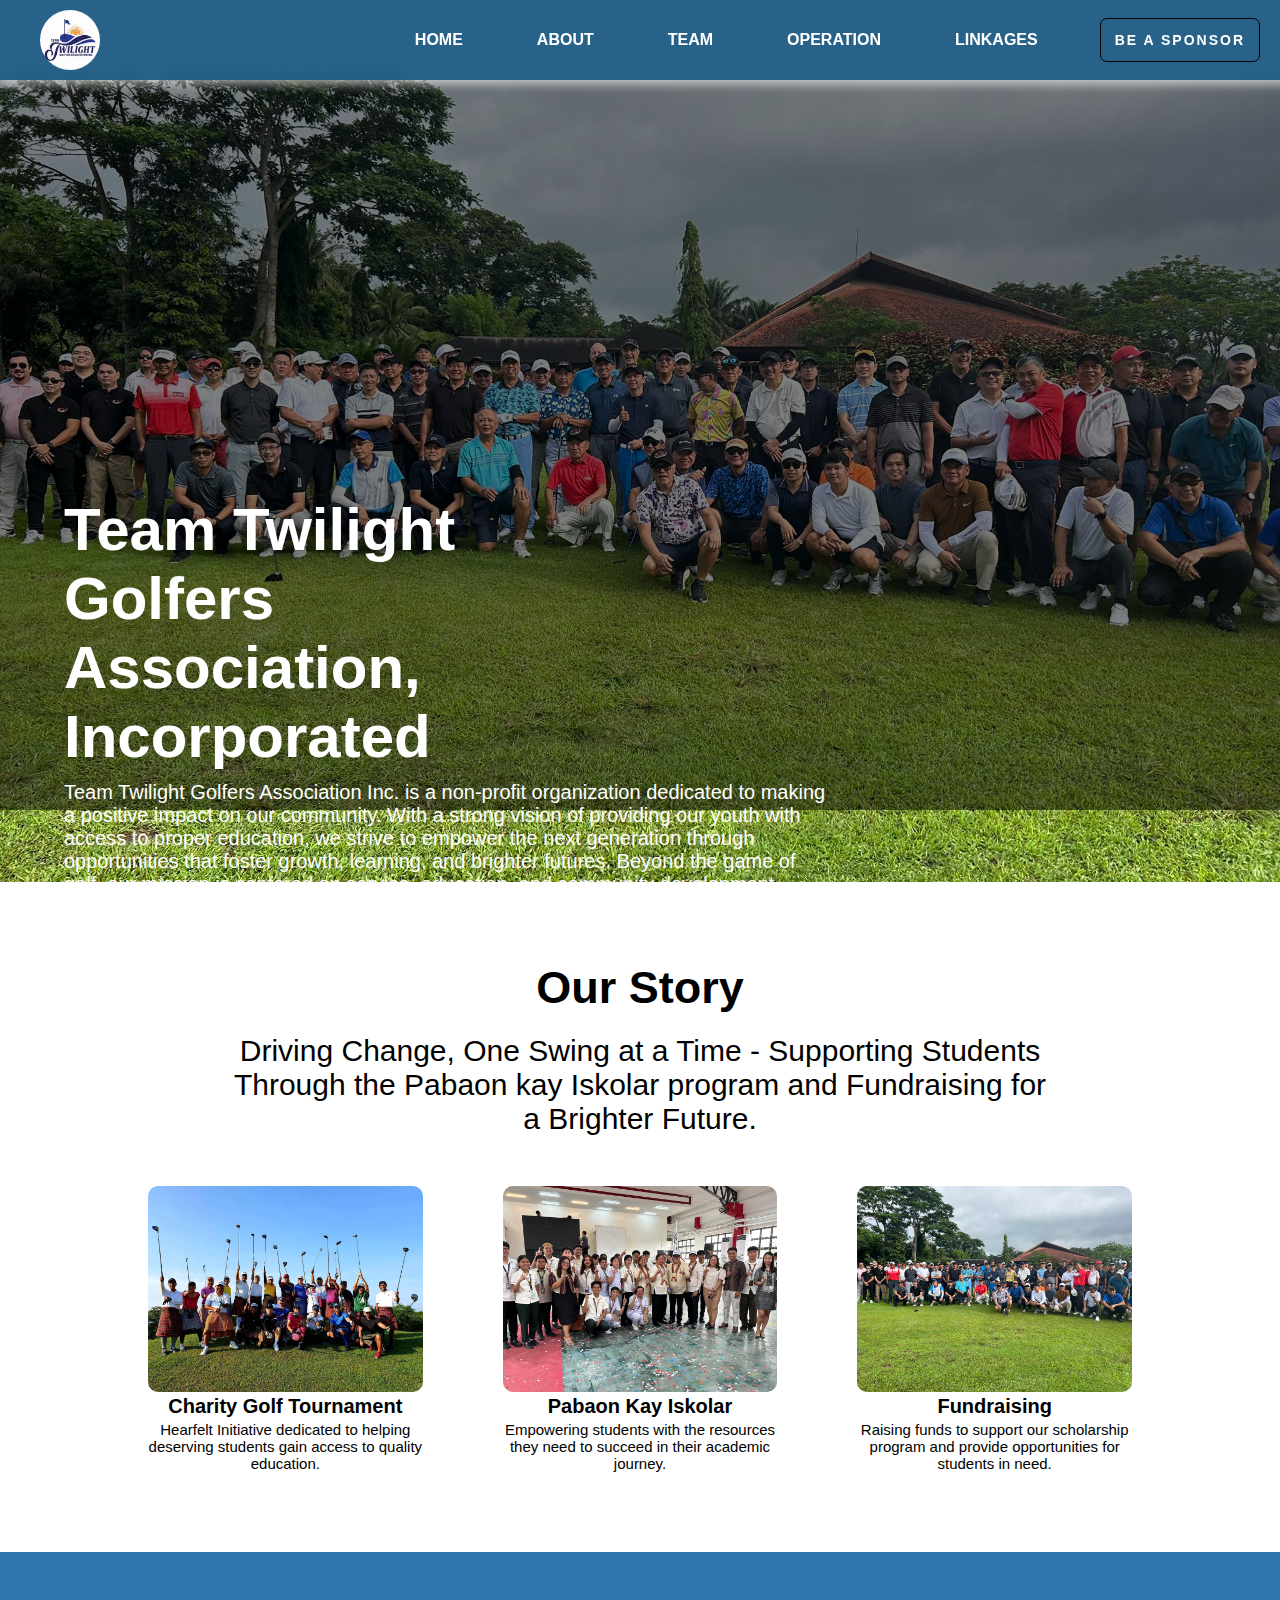
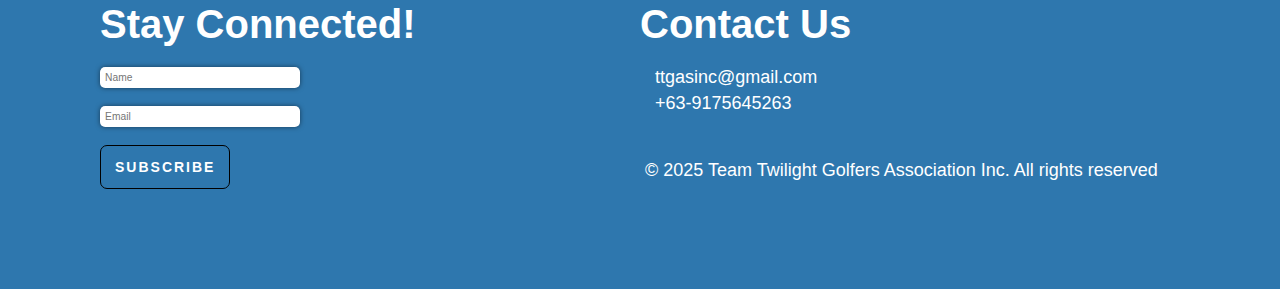
<file: index.html>
<!DOCTYPE html>
<html lang="en">

<head>
    <meta charset="UTF-8">
    <meta name="viewport" content="width=device-width, initial-scale=1.0">
    <title>Twilight Scholarship Website</title>
    <link rel="stylesheet" href="style.css">
    <link rel="stylesheet" href="https://cdnjs.cloudflare.com/ajax/libs/font-awesome/6.5.2/css/all.min.css"
        integrity="sha512-SnH5WK+bZxgPHs44uWIX+LLJAJ9/2PkPKZ5QiAj6Ta86w+fsb2TkcmfRyVX3pBnMFcV7oQPJkl9QevSCWr3W6A=="
        crossorigin="anonymous" referrerpolicy="no-referrer" />
    <link rel="stylesheet" href="navStyle.css">
</head>

<body>

    <!-- Nav Bar -->
    <nav>
        <img src="5.jpg" class="logo" alt="Team Twilight Golfers Association Inc. logo featuring a golf flag on a green, a rising sun with rays, and stylized blue waves. The text reads Team Twilight Golfers Association Inc. The design conveys a positive and uplifting atmosphere focused on community and golf.">
        <ul>
            <li><a href="index.html">HOME</a></li>
            <li><a href="about.html">ABOUT</a></li>
            <li><a href="team.html">TEAM</a></li>
            <li><a href="#operation">OPERATION</a></li>
            <li><a href="#sponsors">LINKAGES</a></li>
            <li id="team"><button>BE A SPONSOR</button></li>
        </ul>
    </nav>


    <!-- Dashboard -->
    <div id="header">
        <div class="header-text">
            <h1>Team Twilight Golfers Association, Incorporated</h1>
            <p>Team Twilight Golfers Association Inc. is a non-profit organization dedicated to making a
                positive impact on our community.
                With a strong vision of providing our youth with access to proper education, we strive to empower the
                next generation through opportunities
                that foster growth, learning, and brighter futures. Beyond the game of golf, our mission is centered on
                service, education, and community
                development—ensuring that every young individual has the chance to succeed.</p>
        </div>
    </div>

    <!-- About us -->
    <div id="about">
        <div class="container">
            <div class="about-header">

                <h2>Our Story</h2>
                <p>Driving Change, One Swing at a Time - Supporting Students Through the Pabaon kay Iskolar program and
                    Fundraising for a Brighter Future.</p>

            </div>
            <div class="about-images">

                <div>
                    <img src="2.jpg" alt="">
                    <h3>Charity Golf Tournament</h3>
                    <p>Hearfelt Initiative dedicated to helping deserving students gain access to quality education.</p>
                </div>

                <div><img src="3.jpg" alt="">
                    <h3>Pabaon Kay Iskolar</h3>
                    <p>Empowering students with the resources they need to succeed in their academic journey.</p>
                </div>

                <div><img src="1.jpg" alt="">
                    <h3>Fundraising</h3>
                    <p>Raising funds to support our scholarship program and provide opportunities for students in need.
                    </p>
                </div>

            </div>
        </div>
    </div>
    </div>
    </div>
    </div>

    <div id="footer">
        <div class="cointainer">
            <div class="row">
                <div class="subscribe">
                    <h1 class="sub-title">Stay Connected!</h1>
                    <input type="text" name="Name" placeholder="Name" required><br><br>
                    <input type="text" name="email" placeholder="Email" required><br><br>
                    <button>Subscribe</button>
                </div>

                <div class="contact">
                    <h1 class="sub-title">Contact Us</h1>
                    <p><i class="fa-solid fa-paper-plane"></i> ttgasinc@gmail.com</p>
                    <p><i class="fa-solid fa-phone"></i> +63-9175645263</p>

                    <br><br>
                    <p>© 2025 Team Twilight Golfers Association Inc. All rights reserved</p>
                </div>

            </div>
        </div>

    </div>
</body>

</html>
</file>
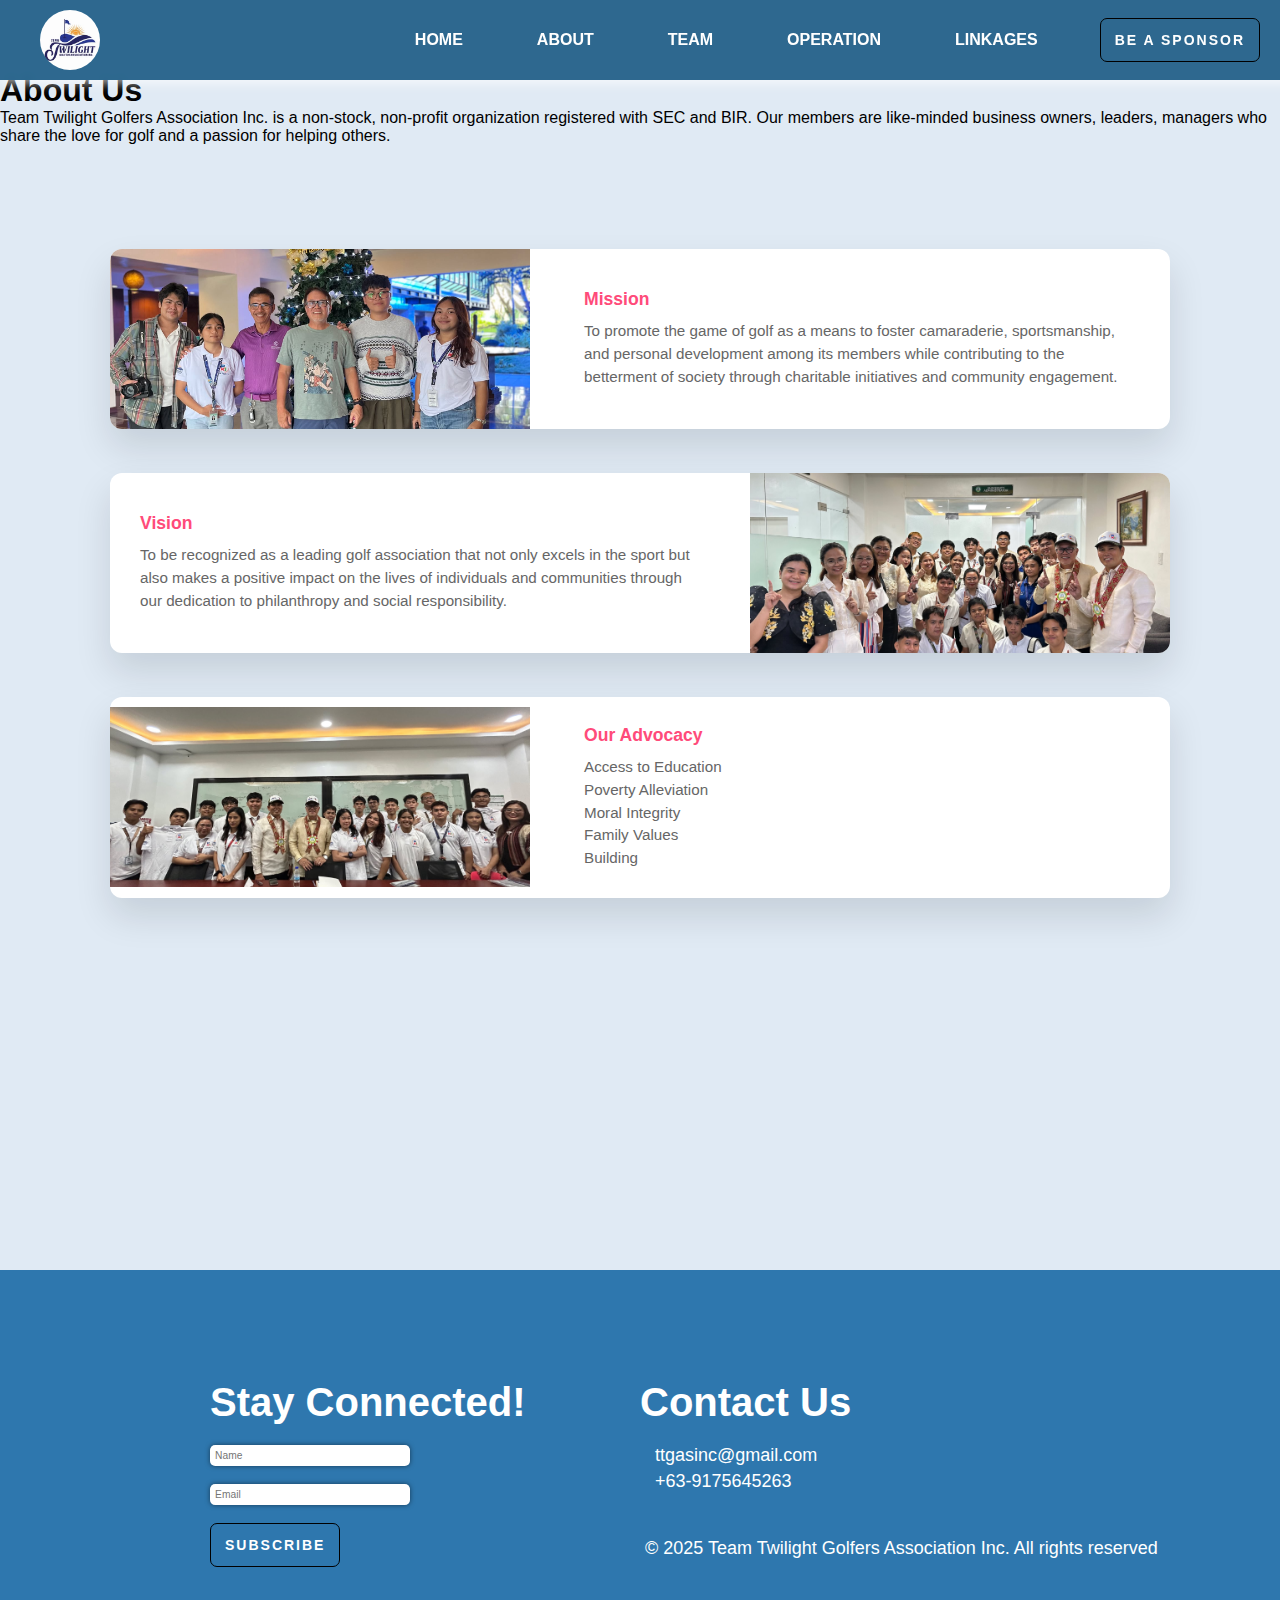
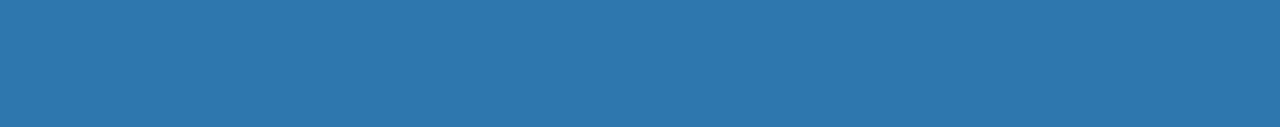
<file: about.html>
<!DOCTYPE html>
<html lang="en">

<head>
    <meta charset="UTF-8">
    <meta name="viewport" content="width=device-width, initial-scale=1.0">
    <link rel="stylesheet" href="navStyle.css">
    <link rel="stylesheet" href="about.css">
    <title>About</title>
</head>

<body>

    <!-- Nav Bar -->
    <nav>
        <img src="5.jpg" class="logo" alt="Team Twilight Golfers Association Inc. logo">
        <ul>
            <li><a href="index.html">HOME</a></li>
            <li><a href="about.html">ABOUT</a></li>
            <li><a href="team.html">TEAM</a></li>
            <li><a href="#operation">OPERATION</a></li>
            <li><a href="#sponsors">LINKAGES</a></li>
            <li id="team"><button>BE A SPONSOR</button></li>
        </ul>
    </nav>

    <!-- Header -->
    <div id="header">
        <div class="header-text">
            <h1>About Us</h1>
            <p>Team Twilight Golfers Association Inc. is a non-stock, non-profit organization registered with SEC and
                BIR. Our members are like-minded business owners, leaders, managers who share the love for golf and a
                passion for helping others.</p>
        </div>
    </div>

    <!-- four section that is about Mission, Vision, Our Advocacy, Our Value Proposition -->
    <div class="container">
        <div class="box">
            <div class="box-media">
                <img src="mission.jpg" alt="Mission image">
            </div>
            <div class="box-content">
                <h2>Mission</h2>
                <p>To promote the game of golf as a means to foster camaraderie, sportsmanship, and personal development
                    among its members while contributing to the betterment of society through charitable initiatives and
                    community engagement.</p>
            </div>
        </div>

        <div class="box reverse">
            <div class="box-media">
                <img src="vision.jpg" alt="Vision image">
            </div>
            <div class="box-content">
                <h2>Vision</h2>
                <p>To be recognized as a leading golf association that not only excels in the sport but also makes a
                    positive impact on the lives of individuals and communities through our dedication to philanthropy
                    and social responsibility.</p>
            </div>
        </div>

        <div class="box">
            <div class="box-media">
                <img src="advocacy.jpg" alt="Advocacy image">
            </div>
            <div class="box-content">
                <h2>Our Advocacy</h2>
                <p>Access to Education</p>
                <p>Poverty Alleviation</p>
                <p>Moral Integrity</p>
                <p>Family Values</p>
                <p> Building</p>
            </div>
        </div>

        <div class="box reverse">
            <div class="box-media">
                <img src="value.jpg" alt="Value proposition image">
            </div>
            <div class="box-content">
                <h2>Our Value Proposition</h2>
                <p>To nurture future leaders by providing deserving students the means to complete their academic
                    formation augmented by development of values and leadership skills, work environment exposure and
                    industry-matched m skills.

                    Provide Financial Aid (Baon) to deserving Students in the Community. Conduct learning sessions on
                    leadership , Arts, Culture, management skills, financial literacy, critical thinking and the values
                    we endear,
                </p>
            </div>
        </div>
    </div>

    <div id="footer">
        <div class="container">
            <div class="row">
                <div class="subscribe">
                    <h1 class="sub-title">Stay Connected!</h1>
                    <input type="text" name="Name" placeholder="Name" required><br><br>
                    <input type="text" name="email" placeholder="Email" required><br><br>
                    <button>Subscribe</button>
                </div>

                <div class="contact">
                    <h1 class="sub-title">Contact Us</h1>
                    <p><i class="fa-solid fa-paper-plane"></i> ttgasinc@gmail.com</p>
                    <p><i class="fa-solid fa-phone"></i> +63-9175645263</p>

                    <br><br>
                    <p>© 2025 Team Twilight Golfers Association Inc. All rights reserved</p>
                </div>
            </div>
        </div>
    </div>

    <script>
        // Fade-in on scroll for .box elements (fixed)
        (function () {
            const boxes = document.querySelectorAll('.box');
            if (!boxes.length) return;

            const observer = new IntersectionObserver((entries) => {
                entries.forEach(entry => {
                    if (entry.isIntersecting) {
                        entry.target.classList.add('visible');
                        observer.unobserve(entry.target);
                    }
                });
            }, { threshold: 0.18 });

            boxes.forEach((b, i) => {
                b.style.setProperty('--delay', (i * 90) + 'ms');
                observer.observe(b);
            });
        })();
    </script>

</body>
</body>

</html>
</file>
<file: style.css>
* {
    margin: 0;
    padding: 0;
    text-decoration: none;
    scroll-behavior: smooth;
    font-family: 'Gill Sans', 'Gill Sans MT', Calibri, 'Trebuchet MS', sans-serif;
}

body {
    background: #E0EAF4;
    font-style: mono, sans-serif;
}


.container {
    padding: 10px 10%;
}

.row {
    display: flex;
    justify-content: space-between;
    flex-wrap: wrap;
    margin-bottom: 50px;
}

#header {
    background-image: url('5.jpg');
    background-size: cover;
}

/* Header / Home */

#header {
    height: 90vh;
    width: 100%;
    background-image: url(1.jpg);
    background-size: cover;
    background-position: center;
}

#header::before {
    content: '';
    position: absolute;
    top: 0;
    left: 0;
    height: 90vh;
    width: 100%;
    background-color: rgba(0, 0, 0, 0.5);
    /* Black overlay with 50% opacity */
}

.header-text {
    font-style: arial, sans-serif;
    font-weight: bold;
    font-size: 30px;
    position: absolute;
    top: 55%;
    left: 5%;
    width: 60%;
    text-align: left;
    color: white;
}

.header-text p {
    font-size: 30px;
    color: #ffffff;
    margin-bottom: 0%;
}

.header-text h1 {
    font-weight: bolder;
    width: 70%;
}

.header-text p {
    margin-top: 10px;
    font-size: 20px;
    font-weight: normal;
}

/* ABOUT US */

#about {
    background-color: #ffffff;
    padding: 50px 0;
}

.about-header {
    font-size: 30px;
    color: #000000;
    text-align: center;
    margin-left: auto;
    margin-right: auto;
    margin-top: 20px;
    margin-bottom: 30px;
    width: 80%;
}

.about-header h2 {
    margin: 20px;
}

.about-images img {
    width: 100%;
    height: auto;
    border-radius: 10px;
}

.about-images {
    display: grid;
    grid-template-columns: repeat(auto-fit, minmax(250px, 1fr));
    grid-gap: 40px;
    margin-top: 20px;
}

.about-images div {
    padding: 20px;
    font-size: 13px;
    font-weight: 300;
    border-right: 5px;
    border-radius: 5%;
}

.about-images div h3 {
    font-size: 20px;
    justify-content: center;
    text-align: center;
}

.about-images div p {
    margin-top: 1%;
    font-size: 15px;
    justify-content: center;
    text-align: center;
}

/* Footer */

#footer {
    background-color: #2E77AE;
    color: white;
    padding: 50px 0;
    width: 100%;
}

.subscribe {
    flex-basis: 35%;
    margin-left: 100px;
}

.contact {
    flex-basis: 50%;
}

.subscribe h1 {
    font-size: 40px;
    margin-bottom: 20px;
}

.subscribe p {
    margin-top: 50%;
}

.subscribe form {
    width: 100%;
}

form input,
form textarea {
    width: 300px;
    border: 0;
    outline: none;
    background: #414141;
    margin: 15px 0;
    padding: 15px;
    color: rgb(0, 0, 0);
    font-size: 18px;
    border-radius: 6px;
}

input {
    font-family: -apple-system, BlinkMacSystemFont, "Segoe UI", "Roboto", "Oxygen", "Ubuntu", "Cantarell", "Fira Sans", "Droid Sans", "Helvetica Neue", sans-serif;
    font-weight: 500;
    font-size: .8vw;
    color: #000000;
    background-color: rgb(255, 255, 255);
    box-shadow: 0 0 .4vw rgba(0, 0, 0, 0.5), 0 0 0 .15vw transparent;
    border-radius: 0.4vw;
    border: none;
    outline: none;
    padding: 0.4vw;
    width: 100%;
    max-width: 190px;
    transition: .4s;
}


.contact h1 {
    font-size: 40px;
    margin-bottom: 20px;
}

.contact p {
    font-size: large;
    font-style: bold;
    margin: 5px;
}

.contact img {
    width: 10px;
    height: 30px;
    margin-right: 10px;
}

.fa-solid {
    color: #000000;
    margin-right: 10px;
}
</file>
<file: navStyle.css>
body {
    background: #E0EAF4;
    font-style: mono, sans-serif;
    padding-top: 72px; /* push page content down to avoid being hidden under the fixed nav */
    box-sizing: border-box;
}


.container {
    padding: 10px 10%;
}

.row {
    display: flex;
    justify-content: space-between;
    flex-wrap: wrap;
    margin-bottom: 50px;
}

/* Navigation Bar */

nav {
    background-color: #2E77AE;
    height: 80px;
    width: 100%;
    display: flex;
    justify-content: space-between;
    align-items: center;
    padding: 0px;
    box-shadow: 0 4px 10px rgba(255, 255, 255, 0.644);
    position: fixed;
    top: 0;
    left: 0;
    right: 0;
    z-index: 1000;
    padding: 0 20px;
    background: rgba(36, 97, 137, 0.95); /* semi-opaque blue */
    backdrop-filter: blur(4px);
}

.logo {
    width: 60px;
    height: auto;
    border-radius: 40px 40px 40px 40px;
    margin-left: 20px;
    margin-right: 18px;
}

nav ul {
    list-style: none;
  display: flex;
  align-items: center; /* ensure items inside the ul are vertically centered */
  gap: 10px; /* consistent spacing between items; keep margin on li if you prefer larger gaps */
  margin: 0;
  padding: 0;
  justify-content: center; /* center menu items horizontally */
}

nav ul li {
  margin-right: 40px;
  display: flex;       /* make each li a flex container so its children (a or button) can be centered */
  align-items: center;  /* vertically center content inside each li */
  height: 80px;        /* match the nav height so all items align on the same horizontal line */
}

nav ul li a {
    color: white;
    font-size: 16px;
  padding: 8px 12px; /* match button vertical sizing more closely */
    border-radius: 5px;
    text-transform: uppercase;
    text-decoration: none;
    transition: background-color 0.3s, color 0.3s;
    font-weight: bold;
}

nav ul li a:hover {
    background-color: #ffffff;
    color: #000000;
}

button {
  position: relative;
  display: inline-flex;    /* align button content like the links */
  align-items: center;
  justify-content: center;
  padding: 8px 14px;       /* match link padding so vertical alignment is consistent */
  height: 44px;
  border-radius: 7px;
  border: 1px solid rgb(0, 0, 0);
  font-size: 14px;
  text-transform: uppercase;
  font-weight: 600;
  letter-spacing: 2px;
  background: transparent;
  color: #fff;
  overflow: hidden;
  box-shadow: 0 0 0 0 transparent;
  -webkit-transition: all 0.2s ease-in;
  -moz-transition: all 0.2s ease-in;
  transition: all 0.2s ease-in;
}

button:hover {
  background: rgb(0, 0, 0);
  box-shadow: 0 0 30px 5px #67b5f1;
  -webkit-transition: all 0.2s ease-out;
  -moz-transition: all 0.2s ease-out;
  transition: all 0.2s ease-out;
}

button:hover::before {
  -webkit-animation: sh02 0.5s 0s linear;
  -moz-animation: sh02 0.5s 0s linear;
  animation: sh02 0.5s 0s linear;
}

button::before {
  content: '';
  display: block;
  width: 0px;
  height: 86%;
  position: absolute;
  top: 7%;
  left: 0%;
  opacity: 0;
  background: #fff;
  box-shadow: 0 0 50px 30px #fff;
  -webkit-transform: skewX(-20deg);
  -moz-transform: skewX(-20deg);
  -ms-transform: skewX(-20deg);
  -o-transform: skewX(-20deg);
  transform: skewX(-20deg);
}

@keyframes sh02 {
  from {
    opacity: 0;
    left: 0%;
  }

  50% {
    opacity: 1;
  }

  to {
    opacity: 0;
    left: 100%;
  }
}

button:active {
  box-shadow: 0 0 0 0 transparent;
  -webkit-transition: box-shadow 0.2s ease-in;
  -moz-transition: box-shadow 0.2s ease-in;
  transition: box-shadow 0.2s ease-in;
}
</file>
<file: about.css>
/* design the about.php sections to make it elegant */

* {
    margin: 0;
    padding: 0;
    text-decoration: none;
    scroll-behavior: smooth;
    font-family: 'Gill Sans', 'Gill Sans MT', Calibri, 'Trebuchet MS', sans-serif;

}

body {
    background: #E0EAF4;
    font-style: mono, sans-serif;
}


.container {
    max-width: 1100px;
    margin: 40px auto;
    padding: 20px;
    box-sizing: border-box;
}

/* card style: rounded white rectangles with shadow */
.box {
    background: #ffffff;
    border-radius: 12px;
    display: flex;
    gap: 24px;
    align-items: center;
    overflow: hidden;
    box-shadow: 0 18px 36px rgba(12, 18, 25, 0.12);
    margin: 44px 0;
    transform: translateY(28px);
    opacity: 0;
    transition: transform 0.7s cubic-bezier(.2, .9, .2, 1) var(--delay), opacity 0.6s var(--delay);
}

/* reverse layout for alternating cards */
.box.reverse {
    flex-direction: row-reverse;
}

/* media (image) */
.box-media {
    flex: 0 0 420px;
    height: 180px;
    overflow: hidden;
    position: relative;
}

.box-media img {
    width: 100%;
    height: 100%;
    object-fit: cover;
    display: block;
    transform: scale(1.02);
    transition: transform 0.6s ease;
}

.box:hover .box-media img {
    transform: scale(1.05);
}

/* content area */
.box-content {
    padding: 28px 30px;
    color: #222;
    flex: 1 1 auto;
}

.box-content h2 {
    margin: 0 0 10px;
    color: #ff4b7a;
    font-size: 1.1rem;
}

.box-content p {
    margin: 0;
    color: #666;
    line-height: 1.5;
    font-size: 0.95rem;
}

/* visible state (triggered by JS IntersectionObserver) */
.box.visible {
    transform: none;
    opacity: 1;
}

/* Optional stagger hint if you add a data-delay attribute */
.box[data-delay] {
    transition-delay: calc(var(--delay, 0s));
}

.footer {
    background: #2E77AE;
    color: #fff;
    text-align: center;
    padding: 10px 0;
    position: relative;
    bottom: 0;
    width: 100%;
    margin-top: 20px;
}

.footer p {
    margin: 0;
    font-size: 14px;
}

/* Responsive Design */
@media (max-width: 600px) {
    .section {
        margin: 10px;
        padding: 15px;
    }

    h1,
    h2,
    h3 {
        font-size: 20px;
    }

    .section p {
        font-size: 14px;
    }

    .box {
        padding: 16px;
        border-radius: 10px;
        margin: 12px 8px;
    }
}

/* Footer */

#footer {
    background-color: #2E77AE;
    color: white;
    padding: 50px 0;
    width: 100%;
}

.subscribe {
    flex-basis: 35%;
    margin-left: 100px;
}

.contact {
    flex-basis: 50%;
}

.subscribe h1 {
    font-size: 40px;
    margin-bottom: 20px;
}

.subscribe p {
    margin-top: 50%;
}

.subscribe form {
    width: 100%;
}

form input,
form textarea {
    width: 300px;
    border: 0;
    outline: none;
    background: #414141;
    margin: 15px 0;
    padding: 15px;
    color: rgb(0, 0, 0);
    font-size: 18px;
    border-radius: 6px;
}

input {
    font-family: -apple-system, BlinkMacSystemFont, "Segoe UI", "Roboto", "Oxygen", "Ubuntu", "Cantarell", "Fira Sans", "Droid Sans", "Helvetica Neue", sans-serif;
    font-weight: 500;
    font-size: .8vw;
    color: #000000;
    background-color: rgb(255, 255, 255);
    box-shadow: 0 0 .4vw rgba(0, 0, 0, 0.5), 0 0 0 .15vw transparent;
    border-radius: 0.4vw;
    border: none;
    outline: none;
    padding: 0.4vw;
    width: 100%;
    max-width: 190px;
    transition: .4s;
}


.contact h1 {
    font-size: 40px;
    margin-bottom: 20px;
}

.contact p {
    font-size: large;
    font-style: bold;
    margin: 5px;
}

.contact img {
    width: 10px;
    height: 30px;
    margin-right: 10px;
}

.fa-solid {
    color: #000000;
    margin-right: 10px;
}

/* container */
.container {
    max-width: 1100px;
    margin: 40px auto;
    padding: 20px;
    box-sizing: border-box;
}

/* card style: rounded white rectangles with shadow */
.box {
    background: #ffffff;
    border-radius: 12px;
    display: flex;
    gap: 24px;
    align-items: center;
    overflow: hidden;
    box-shadow: 0 18px 36px rgba(12, 18, 25, 0.12);
    margin: 44px 0;
    transform: translateY(28px);
    opacity: 0;
    transition: transform 0.7s cubic-bezier(.2, .9, .2, 1) var(--delay), opacity 0.6s var(--delay);
}

/* reverse layout for alternating cards */
.box.reverse {
    flex-direction: row-reverse;
}

/* media (image) */
.box-media {
    flex: 0 0 420px;
    height: 180px;
    overflow: hidden;
    position: relative;
}

.box-media img {
    width: 100%;
    height: 100%;
    object-fit: cover;
    display: block;
    transform: scale(1.02);
    transition: transform 0.6s ease;
}

.box:hover .box-media img {
    transform: scale(1.05);
}

/* content area */
.box-content {
    padding: 28px 30px;
    color: #222;
    flex: 1 1 auto;
}

.box-content h2 {
    margin: 0 0 10px;
    color: #ff4b7a;
    font-size: 1.1rem;
}

.box-content p {
    margin: 0;
    color: #666;
    line-height: 1.5;
    font-size: 0.95rem;
}

/* visible state (triggered by JS IntersectionObserver) */
.box.visible {
    transform: none;
    opacity: 1;
}

/* Optional stagger hint if you add a data-delay attribute */
.box[data-delay] {
    transition-delay: calc(var(--delay, 0s));
}

.footer {
    background: #2E77AE;
    color: #fff;
    text-align: center;
    padding: 10px 0;
    position: relative;
    bottom: 0;
    width: 100%;
    margin-top: 20px;
}

.footer p {
    margin: 0;
    font-size: 14px;
}

/* Responsive Design */
@media (max-width: 600px) {
    .section {
        margin: 10px;
        padding: 15px;
    }

    h1,
    h2,
    h3 {
        font-size: 20px;
    }

    .section p {
        font-size: 14px;
    }

    .box {
        padding: 16px;
        border-radius: 10px;
        margin: 12px 8px;
    }
}

/* Footer */

#footer {
    background-color: #2E77AE;
    color: white;
    padding: 50px 0;
    width: 100%;
}

.subscribe {
    flex-basis: 35%;
    margin-left: 100px;
}

.contact {
    flex-basis: 50%;
}

.subscribe h1 {
    font-size: 40px;
    margin-bottom: 20px;
}

.subscribe p {
    margin-top: 50%;
}

.subscribe form {
    width: 100%;
}

form input,
form textarea {
    width: 300px;
    border: 0;
    outline: none;
    background: #414141;
    margin: 15px 0;
    padding: 15px;
    color: rgb(0, 0, 0);
    font-size: 18px;
    border-radius: 6px;
}

input {
    font-family: -apple-system, BlinkMacSystemFont, "Segoe UI", "Roboto", "Oxygen", "Ubuntu", "Cantarell", "Fira Sans", "Droid Sans", "Helvetica Neue", sans-serif;
    font-weight: 500;
    font-size: .8vw;
    color: #000000;
    background-color: rgb(255, 255, 255);
    box-shadow: 0 0 .4vw rgba(0, 0, 0, 0.5), 0 0 0 .15vw transparent;
    border-radius: 0.4vw;
    border: none;
    outline: none;
    padding: 0.4vw;
    width: 100%;
    max-width: 190px;
    transition: .4s;
}


.contact h1 {
    font-size: 40px;
    margin-bottom: 20px;
}

.contact p {
    font-size: large;
    font-style: bold;
    margin: 5px;
}

.contact img {
    width: 10px;
    height: 30px;
    margin-right: 10px;
}

.fa-solid {
    color: #000000;
    margin-right: 10px;
}

/* container */
.container {
    max-width: 1100px;
    margin: 40px auto;
    padding: 20px;
    box-sizing: border-box;
}

/* card style: rounded white rectangles with shadow */
.box {
    background: #ffffff;
    border-radius: 12px;
    display: flex;
    gap: 24px;
    align-items: center;
    overflow: hidden;
    box-shadow: 0 18px 36px rgba(12, 18, 25, 0.12);
    margin: 44px 0;
    transform: translateY(28px);
    opacity: 0;
    transition: transform 0.7s cubic-bezier(.2, .9, .2, 1) var(--delay), opacity 0.6s var(--delay);
}

/* reverse layout for alternating cards */
.box.reverse {
    flex-direction: row-reverse;
}

/* media (image) */
.box-media {
    flex: 0 0 420px;
    height: 180px;
    overflow: hidden;
    position: relative;
}

.box-media img {
    width: 100%;
    height: 100%;
    object-fit: cover;
    display: block;
    transform: scale(1.02);
    transition: transform 0.6s ease;
}

.box:hover .box-media img {
    transform: scale(1.05);
}

/* content area */
.box-content {
    padding: 28px 30px;
    color: #222;
    flex: 1 1 auto;
}

.box-content h2 {
    margin: 0 0 10px;
    color: #ff4b7a;
    font-size: 1.1rem;
}

.box-content p {
    margin: 0;
    color: #666;
    line-height: 1.5;
    font-size: 0.95rem;
}

/* visible state (triggered by JS IntersectionObserver) */
.box.visible {
    transform: none;
    opacity: 1;
}

/* Optional stagger hint if you add a data-delay attribute */
.box[data-delay] {
    transition-delay: calc(var(--delay, 0s));
}

.footer {
    background: #2E77AE;
    color: #fff;
    text-align: center;
    padding: 10px 0;
    position: relative;
    bottom: 0;
    width: 100%;
    margin-top: 20px;
}

.footer p {
    margin: 0;
    font-size: 14px;
}

/* Responsive Design */
@media (max-width: 600px) {
    .section {
        margin: 10px;
        padding: 15px;
    }

    h1,
    h2,
    h3 {
        font-size: 20px;
    }

    .section p {
        font-size: 14px;
    }

    .box {
        padding: 16px;
        border-radius: 10px;
        margin: 12px 8px;
    }
}

/* Footer */

#footer {
    background-color: #2E77AE;
    color: white;
    padding: 50px 0;
    width: 100%;
}

.subscribe {
    flex-basis: 35%;
    margin-left: 100px;
}

.contact {
    flex-basis: 50%;
}

.subscribe h1 {
    font-size: 40px;
    margin-bottom: 20px;
}

.subscribe p {
    margin-top: 50%;
}

.subscribe form {
    width: 100%;
}

form input,
form textarea {
    width: 300px;
    border: 0;
    outline: none;
    background: #414141;
    margin: 15px 0;
    padding: 15px;
    color: rgb(0, 0, 0);
    font-size: 18px;
    border-radius: 6px;
}

input {
    font-family: -apple-system, BlinkMacSystemFont, "Segoe UI", "Roboto", "Oxygen", "Ubuntu", "Cantarell", "Fira Sans", "Droid Sans", "Helvetica Neue", sans-serif;
    font-weight: 500;
    font-size: .8vw;
    color: #000000;
    background-color: rgb(255, 255, 255);
    box-shadow: 0 0 .4vw rgba(0, 0, 0, 0.5), 0 0 0 .15vw transparent;
    border-radius: 0.4vw;
    border: none;
    outline: none;
    padding: 0.4vw;
    width: 100%;
    max-width: 190px;
    transition: .4s;
}


.contact h1 {
    font-size: 40px;
    margin-bottom: 20px;
}

.contact p {
    font-size: large;
    font-style: bold;
    margin: 5px;
}

.contact img {
    width: 10px;
    height: 30px;
    margin-right: 10px;
}

.fa-solid {
    color: #000000;
    margin-right: 10px;
}
</file>
